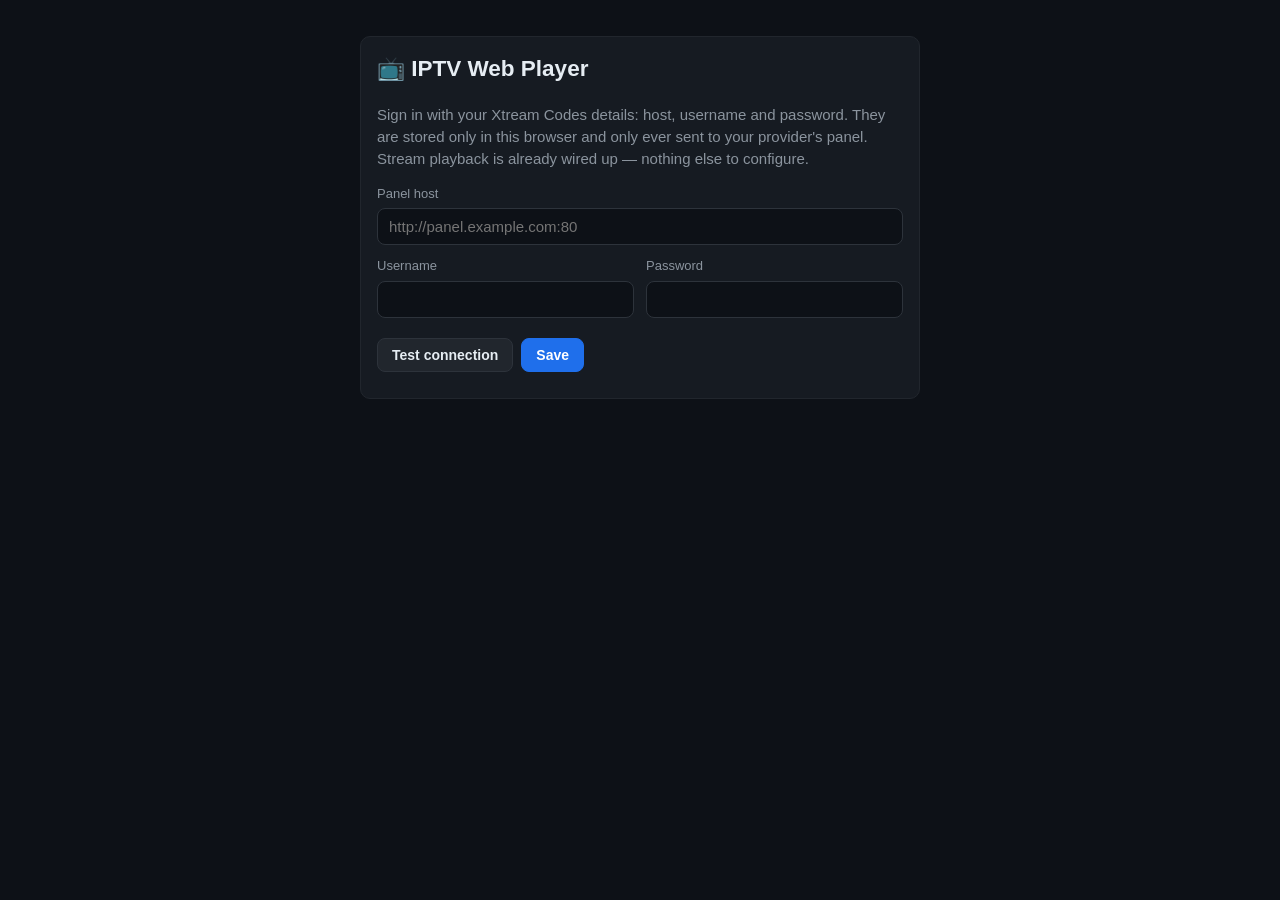
<file: index.html>
<!doctype html>
<html lang="en">
<head>
  <meta charset="utf-8">
  <meta name="viewport" content="width=device-width, initial-scale=1, viewport-fit=cover">
  <meta name="theme-color" content="#0d1117">
  <meta name="description" content="Browser-based IPTV player for Xtream Codes accounts — live TV, movies and series, straight in your browser.">
  <title>IPTV Web Player</title>
  <link rel="icon" href="data:image/svg+xml,<svg xmlns='http://www.w3.org/2000/svg' viewBox='0 0 100 100'><text y='.9em' font-size='90'>📺</text></svg>">
  <link rel="stylesheet" href="app/app.css">
</head>
<body>

<header id="app-chrome" class="topbar hidden">
  <button id="brand-home" class="brand" title="Home">📺 <span>IPTV</span></button>
  <nav id="tabs">
    <button data-tab="live">Live</button>
    <button data-tab="movies">Movies</button>
    <button data-tab="series">Series</button>
    <button data-tab="favorites">Favorites</button>
    <button data-tab="export">Export</button>
    <button data-tab="settings">Settings</button>
  </nav>
</header>

<main id="main">

  <!-- ------------------------------- setup ------------------------------- -->
  <section id="view-setup" class="view">
    <div class="panel setup-panel">
      <h1>📺 IPTV Web Player</h1>
      <p class="muted">
        Sign in with your Xtream Codes details: host, username and password.
        They are stored only in this browser and only ever sent to your provider's
        panel. Stream playback is already wired up — nothing else to configure.
      </p>
      <div id="setup-form"></div>
    </div>
  </section>

  <!-- ------------------------------- live -------------------------------- -->
  <section id="view-live" class="view hidden">
    <div class="chips" id="live-cats"></div>
    <div class="toolbar">
      <input id="live-search" class="search" type="search" placeholder="Search channels…" autocomplete="off">
      <button id="live-fav" class="chip chip-action" title="Only favorites">★ Favorites</button>
      <button id="live-refresh" class="chip chip-action" title="Refresh catalog from panel">↻</button>
      <span id="live-count" class="count"></span>
    </div>
    <div class="status-line">
      <span id="live-status" class="status-text"></span>
      <button id="live-retry" class="btn btn-small hidden">Retry</button>
    </div>
    <div id="live-grid" class="grid grid-live"></div>
  </section>

  <!-- ------------------------------ movies ------------------------------- -->
  <section id="view-movies" class="view hidden">
    <div id="movies-notice" class="notice hidden">
      <div>
        <strong>Heads-up:</strong> the provider's movie servers currently return errors
        (all movie links 404 upstream as of 2026-10-14). You can browse the catalog,
        but playback may fail until the provider fixes it — the player will show a
        friendly notice if so.
      </div>
      <button id="movies-notice-close" class="player-btn" title="Dismiss">✕</button>
    </div>
    <div class="chips" id="movies-cats"></div>
    <div class="toolbar">
      <input id="movies-search" class="search" type="search" placeholder="Search movies…" autocomplete="off">
      <button id="movies-fav" class="chip chip-action" title="Only favorites">★ Favorites</button>
      <button id="movies-refresh" class="chip chip-action" title="Refresh catalog from panel">↻</button>
      <span id="movies-count" class="count"></span>
    </div>
    <div class="status-line">
      <span id="movies-status" class="status-text"></span>
      <button id="movies-retry" class="btn btn-small hidden">Retry</button>
    </div>
    <div id="movies-grid" class="grid grid-poster"></div>
  </section>

  <!-- ------------------------------ series ------------------------------- -->
  <section id="view-series" class="view hidden">
    <div class="chips" id="series-cats"></div>
    <div class="toolbar">
      <input id="series-search" class="search" type="search" placeholder="Search series…" autocomplete="off">
      <button id="series-fav" class="chip chip-action" title="Only favorites">★ Favorites</button>
      <button id="series-refresh" class="chip chip-action" title="Refresh catalog from panel">↻</button>
      <span id="series-count" class="count"></span>
    </div>
    <div class="status-line">
      <span id="series-status" class="status-text"></span>
      <button id="series-retry" class="btn btn-small hidden">Retry</button>
    </div>
    <div id="series-grid" class="grid grid-poster"></div>
  </section>

  <!-- --------------------------- series detail ---------------------------- -->
  <section id="view-series-detail" class="view hidden">
    <div class="detail-head">
      <button id="series-back" class="btn btn-small">← Back</button>
      <div class="detail-main">
        <div id="series-cover" class="detail-cover"></div>
        <div class="detail-info">
          <h2 id="series-title"></h2>
          <div id="series-meta" class="muted"></div>
          <p id="series-plot" class="plot"></p>
        </div>
        <button id="series-fav" class="fav-btn fav-btn-large" title="Toggle favorite">★</button>
      </div>
    </div>
    <div class="chips" id="series-seasons"></div>
    <div id="series-episodes-status" class="status-text"></div>
    <div id="series-episodes" class="episodes"></div>
  </section>

  <!-- ----------------------------- favorites ------------------------------ -->
  <section id="view-favorites" class="view hidden">
    <div class="chips" id="fav-filter"></div>
    <div class="toolbar">
      <span id="fav-count" class="count"></span>
    </div>
    <div id="fav-list" class="grid grid-live"></div>
  </section>

  <!-- ------------------------------- export ------------------------------- -->
  <section id="view-export" class="view hidden">
    <div class="panel">
      <h2>Export</h2>
      <p class="muted">
        Links are generated in your browser from the cached catalog — no giant playlist
        download from the provider needed. Files are UTF-8 and keep Arabic names.
        The panel-format URLs contain your username and password — keep the files private.
      </p>

      <div class="export-grid">
        <div class="export-card">
          <h3>playlist-all.m3u</h3>
          <p>Everything: live channels (Xtream format) + movies + cached series episodes.</p>
          <button id="export-all" class="btn btn-primary">Download</button>
        </div>
        <div class="export-card">
          <h3>live-hls.m3u</h3>
          <p>Live channels as modern <code>.m3u8</code> links for VLC and friends.</p>
          <button id="export-live-hls" class="btn btn-primary">Download</button>
        </div>
        <div class="export-card">
          <h3>playlist-series.m3u</h3>
          <p>All series episodes. First run fetches episode ids from the panel (a few minutes, cached afterwards).</p>
          <button id="export-series" class="btn btn-primary">Fetch &amp; download</button>
        </div>
        <div class="export-card">
          <h3>catalog.csv</h3>
          <p>Spreadsheet of id, type, name, category, added, rating, poster, container.</p>
          <button id="export-csv" class="btn btn-primary">Download</button>
        </div>
        <div class="export-card">
          <h3>catalog.json</h3>
          <p>Same data as JSON for scripts.</p>
          <button id="export-json" class="btn btn-primary">Download</button>
        </div>
      </div>

      <div class="status-line">
        <span id="export-status" class="status-text"></span>
        <button id="export-cancel" class="btn btn-small hidden">Cancel</button>
      </div>

      <h3>Catalog on this device</h3>
      <div id="export-info" class="muted"></div>
      <button id="export-refresh-info" class="btn btn-small">Refresh info</button>
    </div>
  </section>

  <!-- ------------------------------ settings ------------------------------- -->
  <section id="view-settings" class="view hidden">
    <div class="panel">
      <h2>Connection</h2>
      <div id="settings-form"></div>
    </div>

    <div class="panel">
      <h2>Account</h2>
      <div id="account-card" class="account-card"></div>
    </div>

    <div class="panel">
      <h2>Catalog cache</h2>
      <p class="muted">Catalogs are cached for 24&nbsp;h in IndexedDB so browsing is instant.</p>
      <div id="cache-info"></div>
      <div class="form-actions">
        <button id="cache-refresh-all" class="btn">Refresh everything</button>
        <button id="cache-clear" class="btn btn-danger">Clear cache</button>
      </div>
    </div>

    <div class="panel">
      <h2>Backup</h2>
      <p class="muted">
        Export a settings string and keep it somewhere safe — useful if iOS clears
        website storage. It contains your credentials, favorites and resume positions.
      </p>
      <textarea id="backup-text" class="backup-text" rows="4" placeholder="Paste a settings string here to import…" spellcheck="false"></textarea>
      <div class="form-actions">
        <button id="backup-export" class="btn">Generate string</button>
        <button id="backup-copy" class="btn">Copy</button>
        <button id="backup-import" class="btn btn-primary">Import</button>
      </div>
    </div>

    <div class="panel danger-panel">
      <h2>Danger zone</h2>
      <div class="form-actions">
        <button id="clear-favorites" class="btn">Clear favorites</button>
        <button id="clear-history" class="btn">Clear watch history</button>
        <button id="reset-app" class="btn btn-danger">Reset app</button>
      </div>
    </div>

    <p class="muted footer-note">
      Live HLS: <span id="compat-hls"></span> · MKV: <span id="compat-mkv"></span> ·
      Engine: <span id="compat-engine"></span>
    </p>
  </section>

</main>

<!-- -------------------------------- player --------------------------------- -->
<div id="player" class="player hidden">
  <div class="player-top">
    <button id="player-close" class="player-btn" title="Close">✕</button>
    <div class="player-heading">
      <div id="player-title"></div>
      <div id="player-subtitle"></div>
    </div>
    <span id="player-live-dot" class="live-dot hidden">LIVE</span>
  </div>
  <video id="player-video" playsinline controls></video>
  <div id="player-overlay" class="player-overlay hidden">
    <div class="overlay-card">
      <h3 id="player-overlay-title"></h3>
      <p id="player-overlay-text"></p>
      <div id="player-overlay-actions" class="overlay-actions"></div>
    </div>
  </div>
  <div id="player-resume" class="player-resume hidden">
    <span id="player-resume-text"></span>
    <button id="player-resume-go" class="btn btn-small btn-primary">Resume</button>
    <button id="player-resume-restart" class="btn btn-small">Start over</button>
  </div>
  <div class="player-bottom">
    <button id="player-prev" class="player-btn" title="Previous channel / episode">⏮</button>
    <button id="player-next" class="player-btn" title="Next channel / episode">⏭</button>
    <div class="spacer"></div>
    <button id="player-pip" class="player-btn" title="Picture in picture">PiP</button>
    <button id="player-fs" class="player-btn" title="Fullscreen">⛶</button>
  </div>
</div>

<div id="toasts"></div>

<script src="app/vendor/hls.min.js"></script>
<script type="module" src="app/app.js"></script>
</body>
</html>
</file>
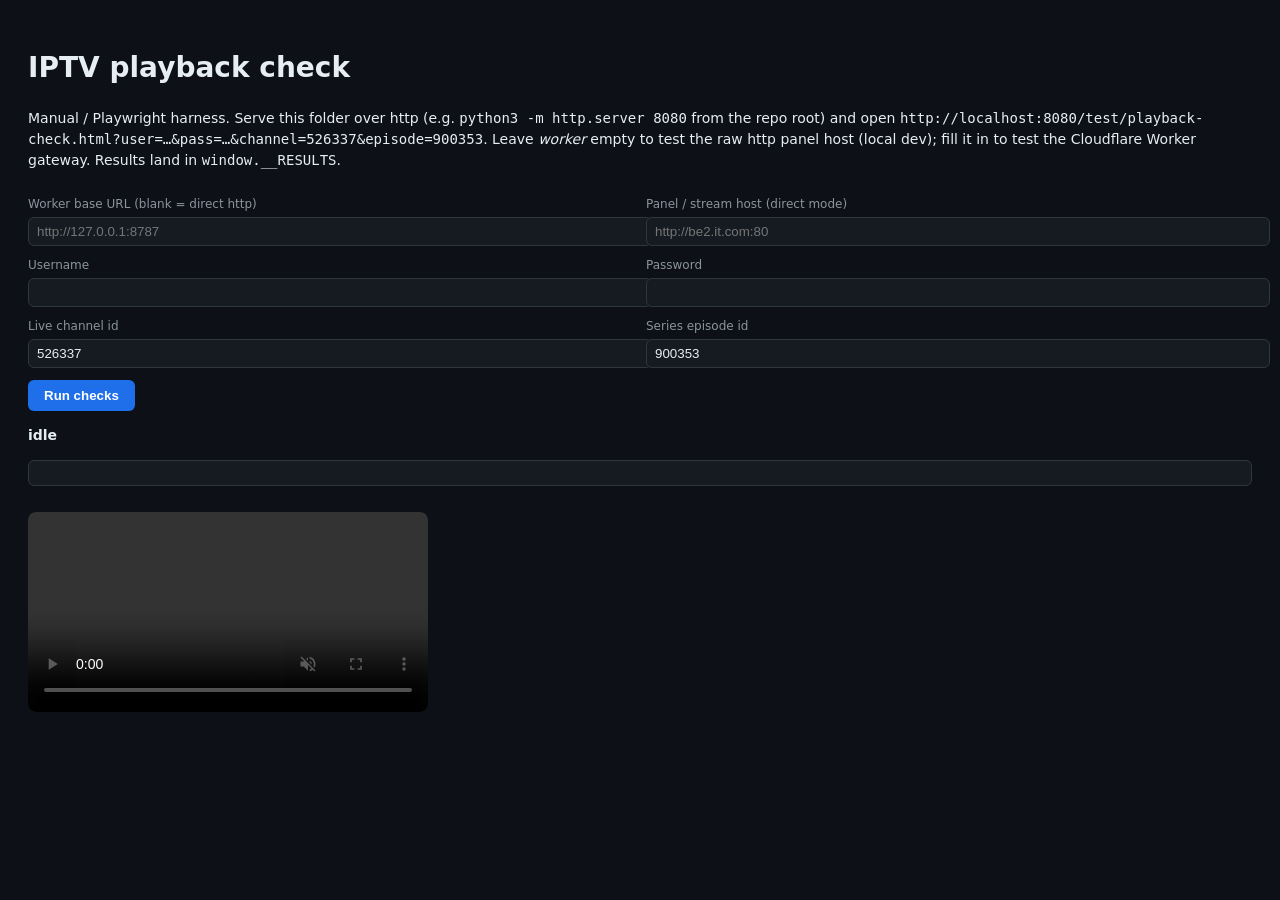
<file: test/playback-check.html>
<!doctype html>
<html lang="en">
<head>
  <meta charset="utf-8">
  <title>IPTV playback check</title>
  <style>
    body { font: 14px/1.5 system-ui, sans-serif; background: #0d1117; color: #e6edf3; padding: 20px; }
    input { background: #161b22; color: #e6edf3; border: 1px solid #30363d; border-radius: 6px; padding: 6px 8px; width: 100%; }
    label { display: block; margin: 10px 0 4px; color: #8b949e; font-size: 12px; }
    button { background: #1f6feb; color: #fff; border: 0; border-radius: 6px; padding: 8px 16px; font-weight: 600; cursor: pointer; margin-top: 12px; }
    pre { background: #161b22; border: 1px solid #30363d; border-radius: 6px; padding: 12px; overflow: auto; }
    video { width: 400px; background: #000; border-radius: 8px; margin-top: 12px; }
    .row { display: flex; gap: 12px; }
    .row > div { flex: 1; }
    #status { font-weight: 700; }
  </style>
</head>
<body>
  <h1>IPTV playback check</h1>
  <p>
    Manual / Playwright harness. Serve this folder over http (e.g.
    <code>python3 -m http.server 8080</code> from the repo root) and open
    <code>http://localhost:8080/test/playback-check.html?user=…&amp;pass=…&amp;channel=526337&amp;episode=900353</code>.
    Leave <em>worker</em> empty to test the raw http panel host (local dev); fill it in
    to test the Cloudflare Worker gateway. Results land in <code>window.__RESULTS</code>.
  </p>

  <div class="row">
    <div><label>Worker base URL (blank = direct http)</label><input id="worker" placeholder="http://127.0.0.1:8787"></div>
    <div><label>Panel / stream host (direct mode)</label><input id="host" placeholder="http://be2.it.com:80"></div>
  </div>
  <div class="row">
    <div><label>Username</label><input id="user"></div>
    <div><label>Password</label><input id="pass"></div>
  </div>
  <div class="row">
    <div><label>Live channel id</label><input id="channel" value="526337"></div>
    <div><label>Series episode id</label><input id="episode" value="900353"></div>
  </div>
  <button id="run">Run checks</button>
  <p id="status">idle</p>
  <pre id="log"></pre>
  <video id="video" controls muted playsinline></video>

  <script src="../app/vendor/hls.min.js"></script>
  <script>
    (function () {
      var params = new URLSearchParams(location.search);
      var fields = ["worker", "host", "user", "pass", "channel", "episode"];
      var config = {};
      fields.forEach(function (name) {
        var input = document.getElementById(name);
        var fromUrl = params.get(name);
        var stored = null;
        try { stored = localStorage.getItem("pc." + name); } catch (e) {}
        input.value = fromUrl != null ? fromUrl : stored || input.value || "";
        input.addEventListener("change", function () {
          try { localStorage.setItem("pc." + name, input.value); } catch (e) {}
        });
        config[name] = input.value;
      });

      var logEl = document.getElementById("log");
      var statusEl = document.getElementById("status");
      var video = document.getElementById("video");

      function log(line) {
        logEl.textContent += line + "\n";
      }
      function trim(url) { return String(url || "").replace(/\/+$/, ""); }

      function liveUrl() {
        var base = config.worker ? trim(config.worker) + "/s" : trim(config.host || "http://be2.it.com:80");
        return base + "/live/" + config.user + "/" + config.pass + "/" + config.channel + ".m3u8";
      }
      function episodeUrl() {
        var base = config.worker ? trim(config.worker) + "/s" : trim(config.host || "http://be2.it.com:80");
        return base + "/series/" + config.user + "/" + config.pass + "/" + config.episode + ".mkv";
      }

      function testLive() {
        log("[live] loading stream…");
        var result = { started: false, width: 0, height: 0, errors: [], outcome: "" };
        return new Promise(function (resolve) {
          var finished = false;
          var timer = setTimeout(function () { finish("timeout"); }, 35000);
          function finish(outcome) {
            if (finished) return;
            finished = true;
            clearTimeout(timer);
            result.outcome = outcome;
            if (hls) { try { hls.destroy(); } catch (e) {} }
            video.removeAttribute("src");
            try { video.load(); } catch (e) {}
            log("[live] " + outcome);
            resolve(result);
          }
          var hls = null;
          video.addEventListener("playing", function onPlaying() {
            video.removeEventListener("playing", onPlaying);
            result.started = true;
            result.width = video.videoWidth;
            result.height = video.videoHeight;
            finish("playing");
          });
          video.addEventListener("error", function () {
            result.errors.push({ video: video.error ? video.error.code : -1 });
            finish("error");
          });
          if (window.Hls && Hls.isSupported()) {
            hls = new Hls({ enableWorker: true });
            hls.on(Hls.Events.ERROR, function (_e, data) {
              result.errors.push({ type: data.type, details: data.details, fatal: !!data.fatal });
              log("[live] hls error: " + data.type + " / " + data.details + (data.fatal ? " (fatal)" : ""));
              if (data.fatal && data.type !== Hls.ErrorTypes.NETWORK_ERROR) finish("fatal");
            });
            hls.loadSource(liveUrl());
            hls.attachMedia(video);
          } else if (video.canPlayType("application/vnd.apple.mpegurl")) {
            video.src = liveUrl();
          } else {
            finish("unsupported");
            return;
          }
          video.play().catch(function () {});
        });
      }

      function testEpisode() {
        log("[episode] loading mkv…");
        return new Promise(function (resolve) {
          var result = { started: false, width: 0, height: 0, duration: null, errors: [], outcome: "" };
          var finished = false;
          var timer = setTimeout(function () { finish("timeout"); }, 35000);
          function finish(outcome) {
            if (finished) return;
            finished = true;
            clearTimeout(timer);
            result.outcome = outcome;
            video.removeAttribute("src");
            try { video.load(); } catch (e) {}
            log("[episode] " + outcome);
            resolve(result);
          }
          video.addEventListener("loadedmetadata", function () {
            result.duration = video.duration;
          });
          video.addEventListener("playing", function onPlaying() {
            video.removeEventListener("playing", onPlaying);
            result.started = true;
            result.width = video.videoWidth;
            result.height = video.videoHeight;
            finish("playing");
          });
          video.addEventListener("error", function () {
            result.errors.push({ video: video.error ? video.error.code : -1 });
            finish("error");
          });
          video.src = episodeUrl();
          video.play().catch(function () {});
        });
      }

      async function run() {
        fields.forEach(function (name) { config[name] = document.getElementById(name).value; });
        logEl.textContent = "";
        statusEl.textContent = "running…";
        window.__RESULTS = { startedAt: new Date().toISOString(), ua: navigator.userAgent, worker: !!config.worker };
        window.__RESULTS.live = await testLive();
        window.__RESULTS.episode = await testEpisode();
        window.__RESULTS.finishedAt = new Date().toISOString();
        var ok = window.__RESULTS.live.started && window.__RESULTS.episode.started;
        statusEl.textContent = ok ? "ALL PASS ✅" : "CHECK RESULTS ⚠️";
        statusEl.style.color = ok ? "#3fb950" : "#d29922";
        log(JSON.stringify(window.__RESULTS, null, 2));
      }

      document.getElementById("run").addEventListener("click", run);

      var autoFields = ["user", "pass", "channel", "episode"];
      if (autoFields.every(function (name) { return params.get(name); })) {
        setTimeout(run, 300);
      }
    })();
  </script>
</body>
</html>
</file>
<file: app/app.css>
/* IPTV Web Player — dark, mobile-first, no build step. */

:root {
  --bg: #0d1117;
  --bg-2: #161b22;
  --bg-3: #21262d;
  --bg-4: #2d333b;
  --fg: #e6edf3;
  --muted: #8b949e;
  --accent: #2f81f7;
  --accent-2: #1f6feb;
  --ok: #3fb950;
  --warn: #d29922;
  --danger: #f85149;
  --radius: 10px;
  --topbar-h: 52px;
  color-scheme: dark;
}

* { box-sizing: border-box; }

html, body {
  margin: 0;
  padding: 0;
  background: var(--bg);
  color: var(--fg);
  font: 15px/1.45 -apple-system, BlinkMacSystemFont, "Segoe UI", Roboto, "Helvetica Neue", Arial, sans-serif;
  -webkit-font-smoothing: antialiased;
}

body.player-open { overflow: hidden; }
body.player-open #main { visibility: hidden; }

.hidden { display: none !important; }
.muted { color: var(--muted); }
.error { color: var(--danger); }
code {
  background: var(--bg-3);
  border-radius: 4px;
  padding: 1px 5px;
  font-size: 0.9em;
}

/* -------------------------------- topbar -------------------------------- */

.topbar {
  position: sticky;
  top: 0;
  z-index: 40;
  display: flex;
  align-items: center;
  gap: 10px;
  height: var(--topbar-h);
  padding: 0 10px;
  background: rgba(13, 17, 23, 0.92);
  backdrop-filter: blur(8px);
  border-bottom: 1px solid var(--bg-3);
}

.brand {
  display: flex;
  align-items: center;
  gap: 6px;
  background: none;
  border: 0;
  color: var(--fg);
  font-size: 17px;
  font-weight: 700;
  cursor: pointer;
  padding: 6px 4px;
}

#tabs {
  display: flex;
  gap: 4px;
  overflow-x: auto;
  scrollbar-width: none;
  flex: 1;
}
#tabs::-webkit-scrollbar { display: none; }

#tabs button {
  flex: 0 0 auto;
  background: none;
  border: 0;
  color: var(--muted);
  font-size: 14px;
  font-weight: 600;
  padding: 8px 12px;
  border-radius: 8px;
  cursor: pointer;
  white-space: nowrap;
}
#tabs button:hover { color: var(--fg); background: var(--bg-2); }
#tabs button.active { color: #fff; background: var(--accent-2); }

/* -------------------------------- layout -------------------------------- */

#main {
  max-width: 1400px;
  margin: 0 auto;
  padding: 12px 12px 80px;
}

.view { animation: fade-in 0.15s ease; }
@keyframes fade-in { from { opacity: 0.4; } to { opacity: 1; } }

.panel {
  background: var(--bg-2);
  border: 1px solid var(--bg-3);
  border-radius: var(--radius);
  padding: 16px;
  margin-bottom: 16px;
}

.panel h2 { margin: 0 0 10px; font-size: 18px; }
.panel h3 { margin: 14px 0 8px; font-size: 15px; }

.setup-panel { max-width: 560px; margin: 24px auto; }
.setup-panel h1 { margin-top: 0; }

.advanced {
  margin: 4px 0 12px;
  border: 1px solid var(--bg-3);
  border-radius: 8px;
  padding: 9px 12px;
}
.advanced summary { cursor: pointer; color: var(--muted); font-size: 13px; }
.advanced[open] summary { margin-bottom: 9px; }
.advanced p { margin: 0 0 9px; font-size: 12.5px; }

/* --------------------------------- forms -------------------------------- */

.field { margin-bottom: 12px; flex: 1; min-width: 160px; }
.field label { display: block; font-size: 13px; color: var(--muted); margin-bottom: 5px; }
.field-row { display: flex; gap: 12px; flex-wrap: wrap; }

input[type="text"], input[type="url"], input[type="password"], textarea, .backup-text {
  width: 100%;
  background: var(--bg);
  color: var(--fg);
  border: 1px solid var(--bg-4);
  border-radius: 8px;
  padding: 9px 11px;
  font-size: 15px;
  font-family: inherit;
}
input:focus, textarea:focus { outline: 2px solid var(--accent-2); border-color: transparent; }

.gateway-box {
  border: 1px solid var(--bg-3);
  border-radius: 8px;
  padding: 10px 12px;
  margin: 0 0 12px;
}
.gateway-box legend { font-size: 13px; color: var(--muted); padding: 0 4px; }
.gateway-box input[type="url"] { margin: 6px 0 10px 24px; width: calc(100% - 24px); }
.radio { display: flex; align-items: baseline; gap: 8px; font-size: 14px; margin: 4px 0; cursor: pointer; }
.radio input { accent-color: var(--accent); }

.form-actions { display: flex; gap: 8px; flex-wrap: wrap; margin-top: 8px; }
.form-status { margin-top: 10px; font-size: 14px; line-height: 1.6; }
.form-status.ok { color: var(--ok); }
.form-status.error { color: var(--danger); }

.backup-text { resize: vertical; font-size: 12px; word-break: break-all; }

/* -------------------------------- buttons -------------------------------- */

.btn {
  background: var(--bg-3);
  color: var(--fg);
  border: 1px solid var(--bg-4);
  border-radius: 8px;
  padding: 8px 14px;
  font-size: 14px;
  font-weight: 600;
  cursor: pointer;
  font-family: inherit;
}
.btn:hover { background: var(--bg-4); }
.btn:disabled { opacity: 0.55; cursor: default; }
.btn-primary { background: var(--accent-2); border-color: var(--accent-2); color: #fff; }
.btn-primary:hover { background: var(--accent); }
.btn-danger { background: transparent; border-color: var(--danger); color: var(--danger); }
.btn-danger:hover { background: rgba(248, 81, 73, 0.12); }
.btn-small { padding: 5px 10px; font-size: 13px; }

/* --------------------------------- chips --------------------------------- */

.chips {
  display: flex;
  gap: 6px;
  overflow-x: auto;
  padding: 4px 0 10px;
  scrollbar-width: none;
}
.chips::-webkit-scrollbar { display: none; }

.chip {
  flex: 0 0 auto;
  display: inline-flex;
  align-items: center;
  gap: 6px;
  background: var(--bg-2);
  border: 1px solid var(--bg-3);
  color: var(--fg);
  border-radius: 999px;
  padding: 6px 12px;
  font-size: 13px;
  font-weight: 600;
  cursor: pointer;
  font-family: inherit;
  white-space: nowrap;
}
.chip:hover { border-color: var(--bg-4); }
.chip.active { background: var(--accent-2); border-color: var(--accent-2); color: #fff; }
.chip-count { font-size: 11px; opacity: 0.7; font-weight: 500; }

.toolbar {
  display: flex;
  align-items: center;
  gap: 8px;
  flex-wrap: wrap;
  margin-bottom: 8px;
}
.search {
  flex: 1 1 200px;
  min-width: 140px;
  background: var(--bg-2);
  border: 1px solid var(--bg-3);
  border-radius: 8px;
  color: var(--fg);
  padding: 8px 12px;
  font-size: 15px;
}
.count { color: var(--muted); font-size: 13px; margin-left: auto; white-space: nowrap; }

.status-line {
  display: flex;
  align-items: center;
  gap: 10px;
  min-height: 22px;
  margin-bottom: 8px;
}
.status-text { color: var(--muted); font-size: 13px; }
.status-text.error { color: var(--danger); }

.notice {
  display: flex;
  align-items: flex-start;
  gap: 10px;
  background: rgba(210, 153, 34, 0.12);
  border: 1px solid rgba(210, 153, 34, 0.4);
  border-radius: var(--radius);
  padding: 10px 12px;
  margin-bottom: 12px;
  font-size: 14px;
}

/* ---------------------------------- grid ---------------------------------- */

.grid {
  display: grid;
  gap: 10px;
  grid-template-columns: repeat(auto-fill, minmax(160px, 1fr));
}
.grid-poster { grid-template-columns: repeat(auto-fill, minmax(140px, 1fr)); }
.grid-sentinel { grid-column: 1 / -1; height: 2px; text-align: center; color: var(--muted); font-size: 12px; }
.empty { grid-column: 1 / -1; color: var(--muted); text-align: center; padding: 40px 0; }

.card {
  position: relative;
  background: var(--bg-2);
  border: 1px solid var(--bg-3);
  border-radius: var(--radius);
  overflow: hidden;
  cursor: pointer;
  transition: transform 0.08s ease, border-color 0.08s ease;
}
.card:hover { border-color: var(--bg-4); transform: translateY(-1px); }
.card.is-offline { opacity: 0.55; }
.card.unavailable-mkv { opacity: 0.7; }

.thumb {
  position: relative;
  display: flex;
  align-items: center;
  justify-content: center;
  background: var(--bg);
  aspect-ratio: 16 / 10;
  overflow: hidden;
}
.grid-poster .thumb { aspect-ratio: 2 / 3; }
.thumb img { width: 100%; height: 100%; object-fit: contain; position: absolute; inset: 0; }
.grid-poster .thumb img { object-fit: cover; }
.thumb-fallback { font-size: 34px; opacity: 0.45; }

.card-body { padding: 8px 10px 10px; }
.card-name {
  font-size: 13px;
  font-weight: 600;
  display: -webkit-box;
  -webkit-line-clamp: 2;
  -webkit-box-orient: vertical;
  overflow: hidden;
  min-height: 2.6em;
}
.card-sub {
  margin-top: 4px;
  font-size: 12px;
  color: var(--muted);
  display: flex;
  align-items: center;
  gap: 6px;
  flex-wrap: wrap;
}
.card-rating { color: var(--warn); }

.fav-btn {
  position: absolute;
  top: 6px;
  right: 6px;
  width: 30px;
  height: 30px;
  border-radius: 50%;
  border: 0;
  background: rgba(13, 17, 23, 0.72);
  color: var(--muted);
  font-size: 16px;
  cursor: pointer;
  line-height: 1;
  z-index: 2;
}
.fav-btn:hover { color: var(--warn); }
.fav-btn.is-fav { color: var(--warn); }
.fav-btn-large { position: static; width: 42px; height: 42px; font-size: 22px; flex: 0 0 auto; }

.badge {
  display: inline-block;
  font-size: 11px;
  font-weight: 700;
  border-radius: 6px;
  padding: 2px 6px;
  letter-spacing: 0.02em;
}
.badge-kind { background: var(--bg-3); color: var(--muted); text-transform: uppercase; }
.badge-warn { background: rgba(210, 153, 34, 0.2); color: var(--warn); }
.badge-offline {
  position: absolute;
  left: 6px;
  bottom: 6px;
  background: rgba(248, 81, 73, 0.85);
  color: #fff;
}

/* ------------------------------ series detail ----------------------------- */

.detail-head { margin-bottom: 10px; }
.detail-main { display: flex; gap: 14px; align-items: flex-start; margin-top: 10px; }
.detail-cover {
  flex: 0 0 auto;
  width: 120px;
  aspect-ratio: 2 / 3;
  border-radius: 8px;
  overflow: hidden;
  background: var(--bg-2);
  display: flex;
  align-items: center;
  justify-content: center;
  font-size: 40px;
}
.detail-cover img { width: 100%; height: 100%; object-fit: cover; }
.detail-info { flex: 1; min-width: 0; }
.detail-info h2 { margin: 0 0 6px; font-size: 20px; }
.plot {
  color: var(--muted);
  font-size: 14px;
  max-height: 8.5em;
  overflow-y: auto;
  margin: 8px 0 0;
}

.episodes { display: flex; flex-direction: column; gap: 6px; }
.episode-row {
  display: flex;
  align-items: center;
  gap: 12px;
  background: var(--bg-2);
  border: 1px solid var(--bg-3);
  border-radius: 8px;
  padding: 10px 12px;
}
.episode-row.unavailable { opacity: 0.75; }
.episode-main { flex: 1; min-width: 0; }
.episode-title { font-weight: 600; font-size: 14px; }
.episode-sub { color: var(--muted); font-size: 12px; margin-top: 2px; }

/* --------------------------------- export --------------------------------- */

.export-grid {
  display: grid;
  grid-template-columns: repeat(auto-fill, minmax(230px, 1fr));
  gap: 12px;
  margin: 14px 0;
}
.export-card {
  background: var(--bg);
  border: 1px solid var(--bg-3);
  border-radius: var(--radius);
  padding: 14px;
}
.export-card h3 { margin: 0 0 6px; font-size: 15px; }
.export-card p { color: var(--muted); font-size: 13px; margin: 0 0 12px; min-height: 3.9em; }

#export-info ul { margin: 8px 0; padding-left: 20px; font-size: 13px; }

/* -------------------------------- settings -------------------------------- */

.account-card { font-size: 14px; line-height: 1.7; }
.account-card p { margin: 4px 0; }

.cache-row {
  display: flex;
  align-items: center;
  gap: 12px;
  justify-content: space-between;
  padding: 10px 0;
  border-bottom: 1px solid var(--bg-3);
  font-size: 14px;
}
.cache-row:last-of-type { border-bottom: 0; }
.cache-row .muted { font-size: 12.5px; }

.danger-panel { border-color: rgba(248, 81, 73, 0.35); }
.footer-note { text-align: center; color: var(--muted); font-size: 12.5px; padding-bottom: 20px; }

/* --------------------------------- dialog --------------------------------- */

.dialog-overlay {
  position: fixed;
  inset: 0;
  background: rgba(0, 0, 0, 0.6);
  display: flex;
  align-items: center;
  justify-content: center;
  z-index: 100;
  padding: 20px;
}
.dialog {
  background: var(--bg-2);
  border: 1px solid var(--bg-4);
  border-radius: var(--radius);
  padding: 18px;
  max-width: 460px;
  width: 100%;
}
.dialog-message { margin: 0 0 16px; font-size: 15px; line-height: 1.5; }
.dialog-actions { display: flex; justify-content: flex-end; gap: 8px; }

/* --------------------------------- toasts --------------------------------- */

#toasts {
  position: fixed;
  left: 50%;
  bottom: 18px;
  transform: translateX(-50%);
  display: flex;
  flex-direction: column;
  gap: 8px;
  z-index: 200;
  width: min(92vw, 520px);
  pointer-events: none;
}
.toast {
  background: var(--bg-4);
  border: 1px solid var(--bg-3);
  border-radius: 8px;
  padding: 10px 14px;
  font-size: 14px;
  opacity: 0;
  transform: translateY(8px);
  transition: opacity 0.25s ease, transform 0.25s ease;
  box-shadow: 0 6px 20px rgba(0, 0, 0, 0.45);
}
.toast.show { opacity: 1; transform: translateY(0); }
.toast-ok { border-color: rgba(63, 185, 80, 0.5); }
.toast-error { border-color: rgba(248, 81, 73, 0.6); }

/* --------------------------------- player --------------------------------- */

.player {
  position: fixed;
  inset: 0;
  z-index: 150;
  background: #000;
  display: flex;
  flex-direction: column;
  padding-top: env(safe-area-inset-top);
  padding-bottom: env(safe-area-inset-bottom);
}

.player-top {
  display: flex;
  align-items: center;
  gap: 10px;
  padding: 8px 10px;
  background: rgba(0, 0, 0, 0.75);
}
.player-heading { flex: 1; min-width: 0; }
#player-title { font-weight: 700; font-size: 15px; white-space: nowrap; overflow: hidden; text-overflow: ellipsis; }
#player-subtitle { color: var(--muted); font-size: 12.5px; white-space: nowrap; overflow: hidden; text-overflow: ellipsis; }

.player-btn {
  background: rgba(255, 255, 255, 0.1);
  border: 0;
  color: #fff;
  border-radius: 8px;
  min-width: 38px;
  height: 38px;
  font-size: 16px;
  cursor: pointer;
}
.player-btn:hover { background: rgba(255, 255, 255, 0.2); }
.player-btn:disabled { opacity: 0.35; }

.live-dot {
  background: var(--danger);
  color: #fff;
  font-size: 11px;
  font-weight: 800;
  padding: 3px 8px;
  border-radius: 999px;
  letter-spacing: 0.06em;
}

.player video {
  flex: 1;
  width: 100%;
  min-height: 0;
  background: #000;
  outline: none;
}

.player-overlay {
  position: absolute;
  inset: 0;
  display: flex;
  align-items: center;
  justify-content: center;
  background: rgba(0, 0, 0, 0.55);
  padding: 20px;
  z-index: 5;
}
.overlay-card {
  background: var(--bg-2);
  border: 1px solid var(--bg-4);
  border-radius: var(--radius);
  padding: 20px;
  max-width: 440px;
  text-align: center;
}
.overlay-card h3 { margin: 0 0 8px; font-size: 17px; }
.overlay-card p { margin: 0 0 14px; color: var(--muted); font-size: 14px; }
.overlay-actions { display: flex; gap: 8px; justify-content: center; flex-wrap: wrap; }

.player-resume {
  position: absolute;
  left: 50%;
  bottom: 74px;
  transform: translateX(-50%);
  display: flex;
  align-items: center;
  gap: 10px;
  background: rgba(22, 27, 34, 0.95);
  border: 1px solid var(--bg-4);
  border-radius: 999px;
  padding: 8px 8px 8px 16px;
  font-size: 13.5px;
  white-space: nowrap;
  z-index: 6;
}

.player-bottom {
  display: flex;
  align-items: center;
  gap: 8px;
  padding: 8px 10px;
  background: rgba(0, 0, 0, 0.75);
}
.player-bottom .spacer { flex: 1; }

.footer-note span { color: var(--fg); }
</file>
